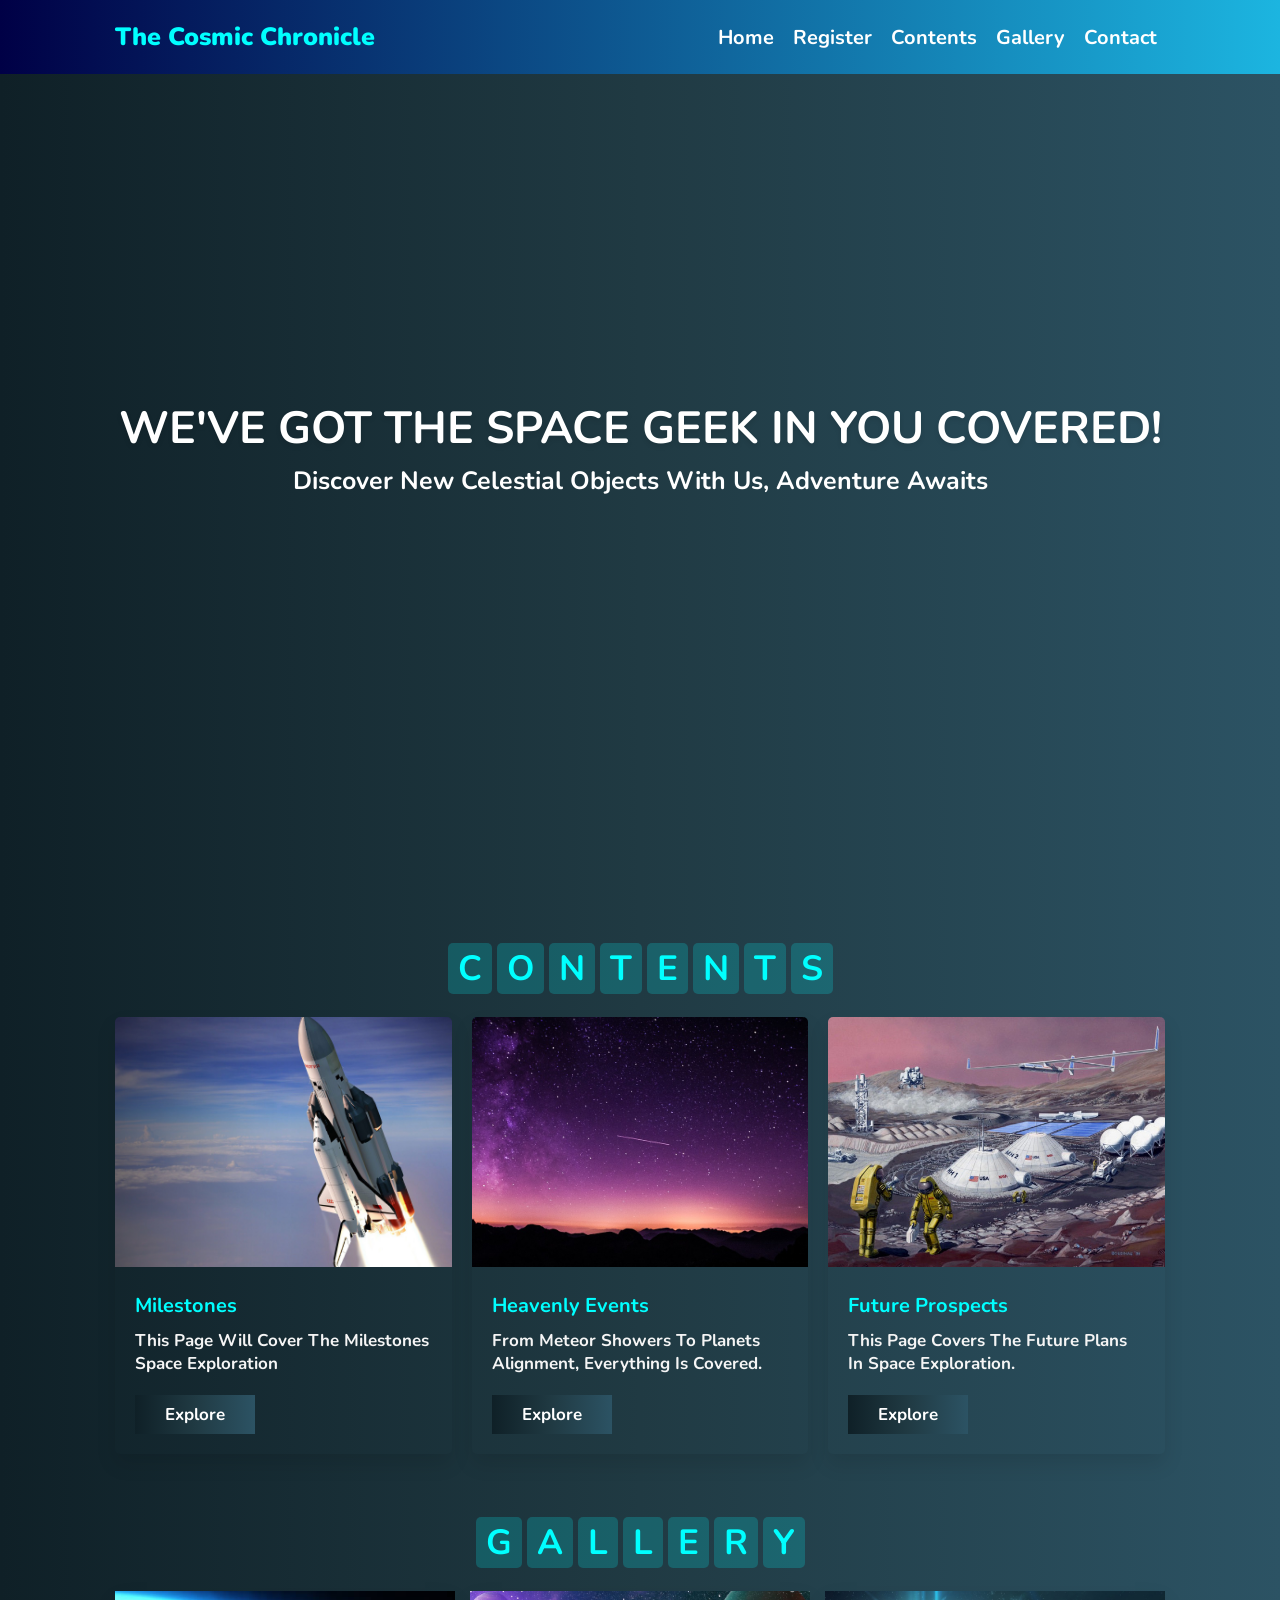
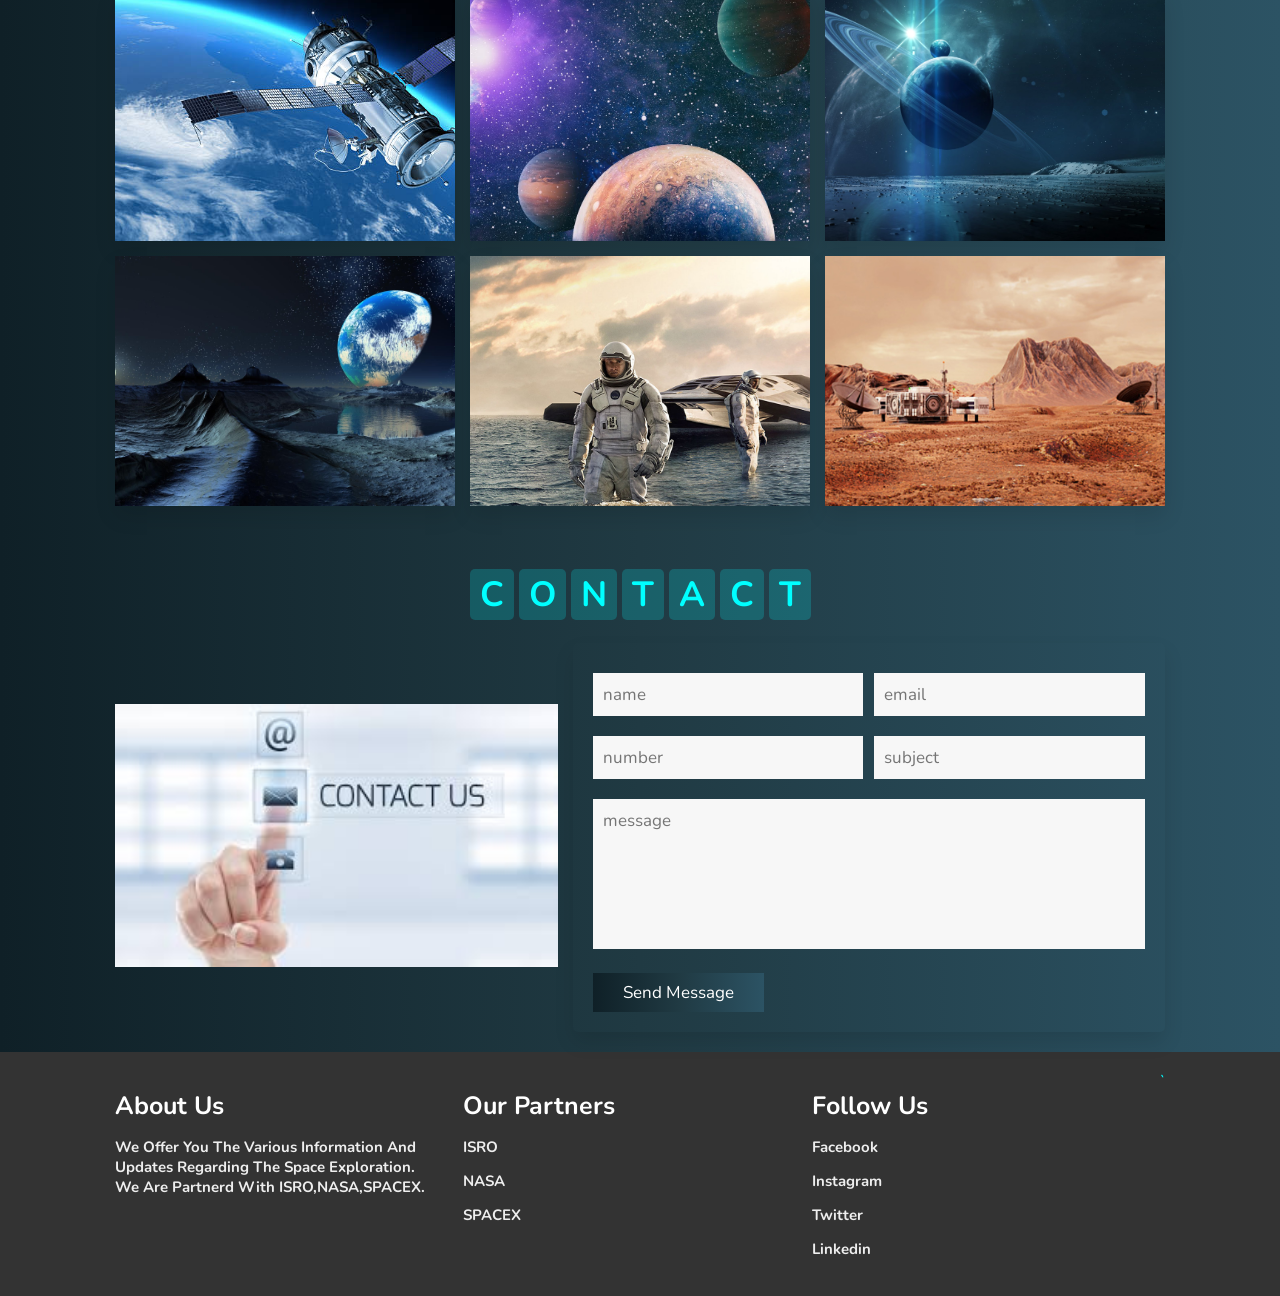
<file: index.html>
<!DOCTYPE html>
<html lang="en">

<head>
    <meta charset="UTF-8">
    <meta name="viewport" content="width=device-width, initial-scale=1.0">
    <title>The Cosmic Chronicle</title>

    <link rel="stylesheet" href="https://cdnjs.cloudflare.com/ajax/libs/font-awesome/5.15.3/css/all.min.css">

    <link rel="stylesheet" href="abhi.css">

</head>
<script>
    function welcome() {
        alert("Welcome to The Cosmic Chronicle");
    }
</script>

<body style="    background: linear-gradient(to right, #0f2027, #203a43, #2c5364);
; color: cyan; font-size: larger; font-weight: bolder;" onload="welcome()">


    <!-- header section starts  -->
    <div class="section">


        <div class="video-container">
            <div class="color-overlay">

                <header>

                    <a href="#" class="logo"><span>The Cosmic Chronicle</span></a>

                    <nav class="navbar">
                        <a href="#home" id="home_button">home</a>
                        <a href="Register/register.html" id="register_button">Register</a>
                        <a href="#packages" id="contents_button">contents</a>
                        <a href="#gallery" id="gallery_button">gallery</a>
                        <a href="#contact">contact</a>
                    </nav>

                </header>


                <section class="home" id="home">

                    <div class="content">
                        <h3>We've got the space geek in you covered!</h3>
                        <p>Discover new celestial objects with us, adventure awaits</p>
                    </div>


                    <div class="video-container">
                        <video src="Pexels Videos 1926295.mp4" id="video-slider" loop autoplay muted></video>
                    </div>

                </section>



                <section class="packages" id="packages">

                    <h1 class="heading">
                        <span>c</span>
                        <span>o</span>
                        <span>n</span>
                        <span>t</span>
                        <span>e</span>
                        <span>n</span>
                        <span>t</span>
                        <span>s</span>
                    </h1>

                    <div class="box-container">

                        <div class="box">
                            <img src="Images/image1.jpg" alt="">
                            <div class="content">
                                <h3> Milestones </h3>
                                <p> This page will cover the milestones space exploration</p>

                                <a href="milestones/Milestones/index.html" class="btn">Explore</a>
                            </div>
                        </div>

                        <div class="box">
                            <img src="Images/image2.jpg" alt="">
                            <div class="content">
                                <h3> Heavenly Events </h3>
                                <p>From meteor showers to planets alignment, everything is covered.</p>
                                <a href="mukesh 1/mukesh 1/code.html"class="btn">Explore</a>
                            </div>
                        </div>


                        <div class="box">
                            <img src="Images/image3.jpg" alt="">
                            <div class="content">
                                <h3> Future Prospects </h3>
                                <p>This page covers the future plans in space exploration.</p>
                                <a href="Desktop (1)/2.html" class="btn">Explore</a>
                            </div>
                        </div>


                    </div>

                </section>

                <section class="gallery" id="gallery">

                    <h1 class="heading">
                        <span>g</span>
                        <span>a</span>
                        <span>l</span>
                        <span>l</span>
                        <span>e</span>
                        <span>r</span>
                        <span>y</span>
                    </h1>

                    <div class="box-container">

                        <div class="box">
                            <img src="Images/img1.jpg" alt="">
                            <div class="content">

                            </div>
                        </div>
                        <div class="box">
                            <img src="Images/img2.jpg" alt="">
                            <div class="content">
                            </div>
                        </div>
                        <div class="box">
                            <img src="Images/img3.jpg" alt="">
                            <div class="content">
                            </div>
                        </div>
                        <div class="box">
                            <img src="Images/bg1.jpg" alt="">
                            <div class="content">
                            </div>
                        </div>
                        <div class="box">
                            <img src="Images/bg2.jpg" alt="">
                            <div class="content">
                            </div>
                        </div>
                        <div class="box">
                            <img src="Images/bg3.jpg" alt="">
                            <div class="content">
                            </div>
                        </div>


                    </div>

                </section>


                <section class="contact" id="contact">

                    <h1 class="heading">
                        <span>c</span>
                        <span>o</span>
                        <span>n</span>
                        <span>t</span>
                        <span>a</span>
                        <span>c</span>
                        <span>t</span>
                    </h1>

                    <div class="row">

                        <div class="image">
                            <img src="Images/contact.jfif" alt="">
                        </div>

                        <form action="">
                            <div class="inputBox">
                                <input type="text" placeholder="name">
                                <input type="email" placeholder="email">
                            </div>
                            <div class="inputBox">
                                <input type="number" placeholder="number">
                                <input type="text" placeholder="subject">
                            </div>
                            <textarea placeholder="message" name="" id="" cols="30" rows="10"></textarea>
                            <input type="submit" class="btn" value="send message">
                        </form>

                    </div>

                </section>
            </div>


            <section class="footer">

                <div class="box-container">

                    <div class="box">
                        <h3>about us</h3>
                        <p>We offer you the various information and updates regarding the space exploration.<br> We are partnerd with ISRO,NASA,SPACEX.
                        </p>
                    </div>

                    <div class="box">
                        <h3>Our Partners</h3>
                        <a href="https://www.isro.gov.in/">ISRO</a>
                        <a href="https://www.nasa.gov/">NASA</a>
                        <a href="https://www.spacex.com/">SPACEX</a>
                    </div>
                    <div class="box">
                        <h3>follow us</h3>
                        <a href="#">facebook</a>
                        <a href="#">instagram</a>
                        <a href="#">twitter</a>
                        <a href="#">linkedin</a>
                    </div>`

                </div>
            </section>



</body>

</html>
</file>
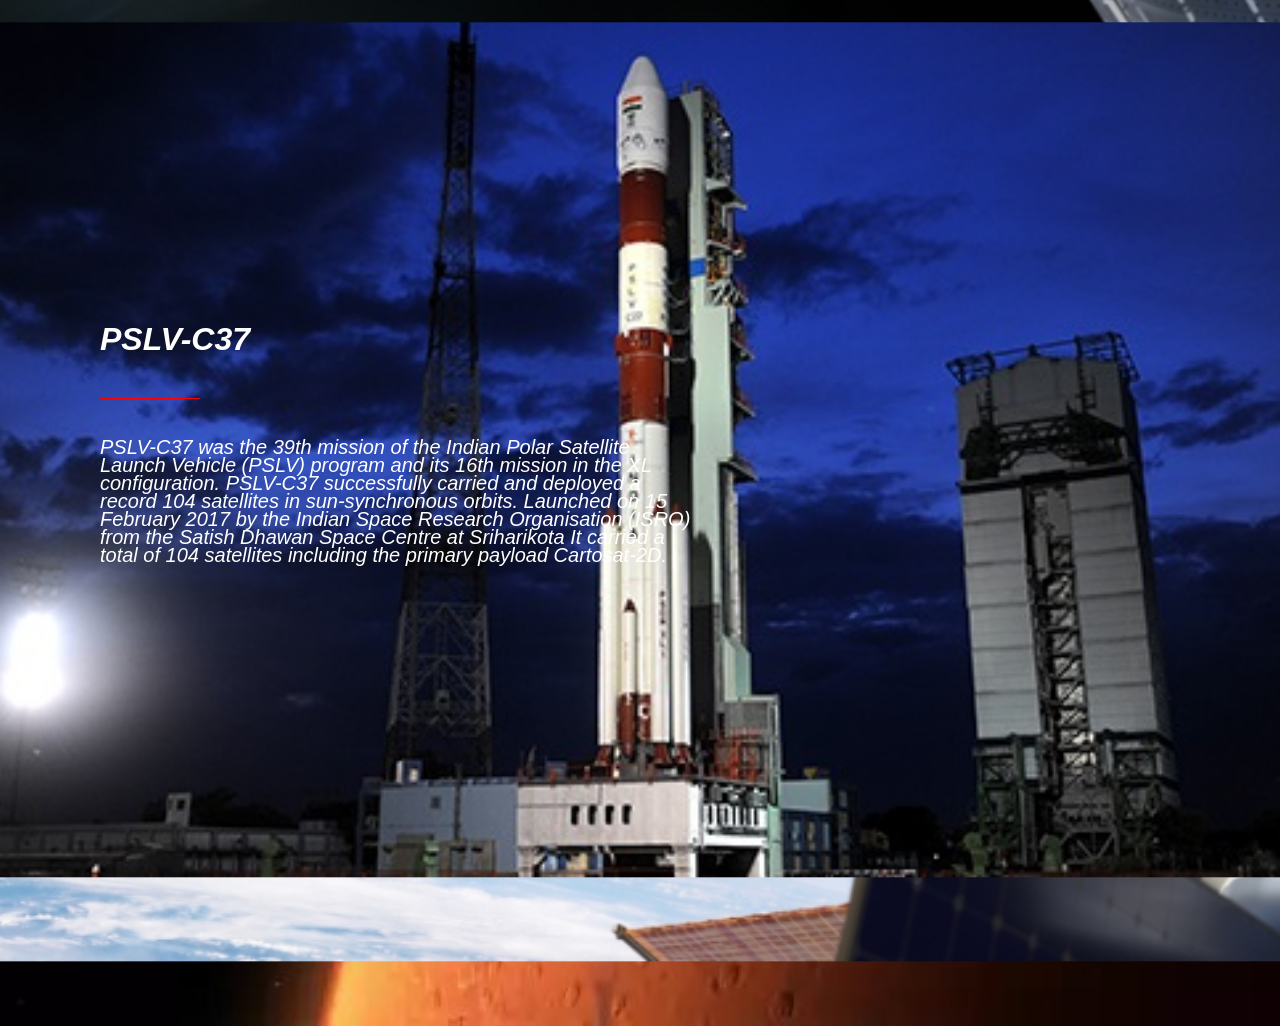
<file: milestones/Milestones/index.html>
<!DOCTYPE html>
<html lang="en">
<head>
    <meta charset="UTF-8">
    <meta http-equiv="X-UA-Compatible" content="IE=edge">
    <meta name="viewport" content="width=device-width, initial-scale=1.0">
    <link rel="stylesheet"   href="style.css">
    <title>SPACE EXPLORATION</title>
</head>
<body>
    <div class="banner1">
        <img src="slide1.jpg">
        <div class="text-box text-box1">
            <h1>International Space Station</h1>
            <span></span>
            <p>The International Space Station(ISS) is a large spacecraft in orbit around Earth.It serves as a home 
                wherevcrews of astronauts and cosmonauts live.The space station is also a unique science laboratory.
                Several nations worked together to build and use the space station. The space station is made of parts
                that were assembled in space by astronauts. It orbits Earth at an average altitude of approximately 250 
                miles.It travels at 17,500 mph.This means it orbits Earth every 90 minutes. NASA is using the space station
                to learn more about living and working in space.</p>
        </div>
    </div>


    <div class="banner2">
        <img src="slide2.jpg">
        <div class="text-box text-box2">
            <h1>Mangalyan</h1>
            <span></span>
            <p>Mangalyaan was India's first interplanetary mission. The indigenously-built space probe has been in the Martian orbit 
               since September 24, 2014. The mission made India the first Asian country, and the fourth in the world after Roscosmos,
               NASA,and the European Space Agency, to get to the planet.China referred to India's successful Mangalyaan as the "Pride of Asia".
               Mangalyaan mission is aimed at studying Martian atmosphere. Its objective is to explore Martian surface features, mineralogy.</p>
        </div>
    </div>


    <div class="banner3">
        <img src="slide3.jpeg">
        <div class="text-box text-box3">
            <h1>SpaceX-Dragon</h1>
            <span></span>
            <p>The SpaceX Dragon, also known as Dragon 1 or Cargo Dragon, was a class of reusable cargo spacecraft developed by SpaceX, 
               an American private space transportation company. Dragon was launched into orbit by the company's Falcon 9 launch vehicle 
               to resupply the International Space Station (ISS). It is now superseded by SpaceX Dragon 2.During its maiden flight in December 2010,
               Dragon became the first commercially built and operated spacecraft to be recovered successfully from orbit.</p>
        </div>
    </div>


    <div class="banner4">
        <img src="slide4.jpg">
        <div class="text-box text-box4">
            <h1>PSLV-C37</h1>
            <span></span>
            <p>PSLV-C37 was the 39th mission of the Indian Polar Satellite Launch Vehicle (PSLV) program and its 16th mission in the XL 
               configuration. PSLV-C37 successfully carried and deployed a record 104 satellites in sun-synchronous orbits. Launched on 
               15 February 2017 by the Indian Space Research Organisation (ISRO) from the Satish Dhawan Space Centre at Sriharikota 
               It carried a total of 104 satellites including the primary payload Cartosat-2D.</p>
        </div>
    </div>
 </body>
</html>
</file>
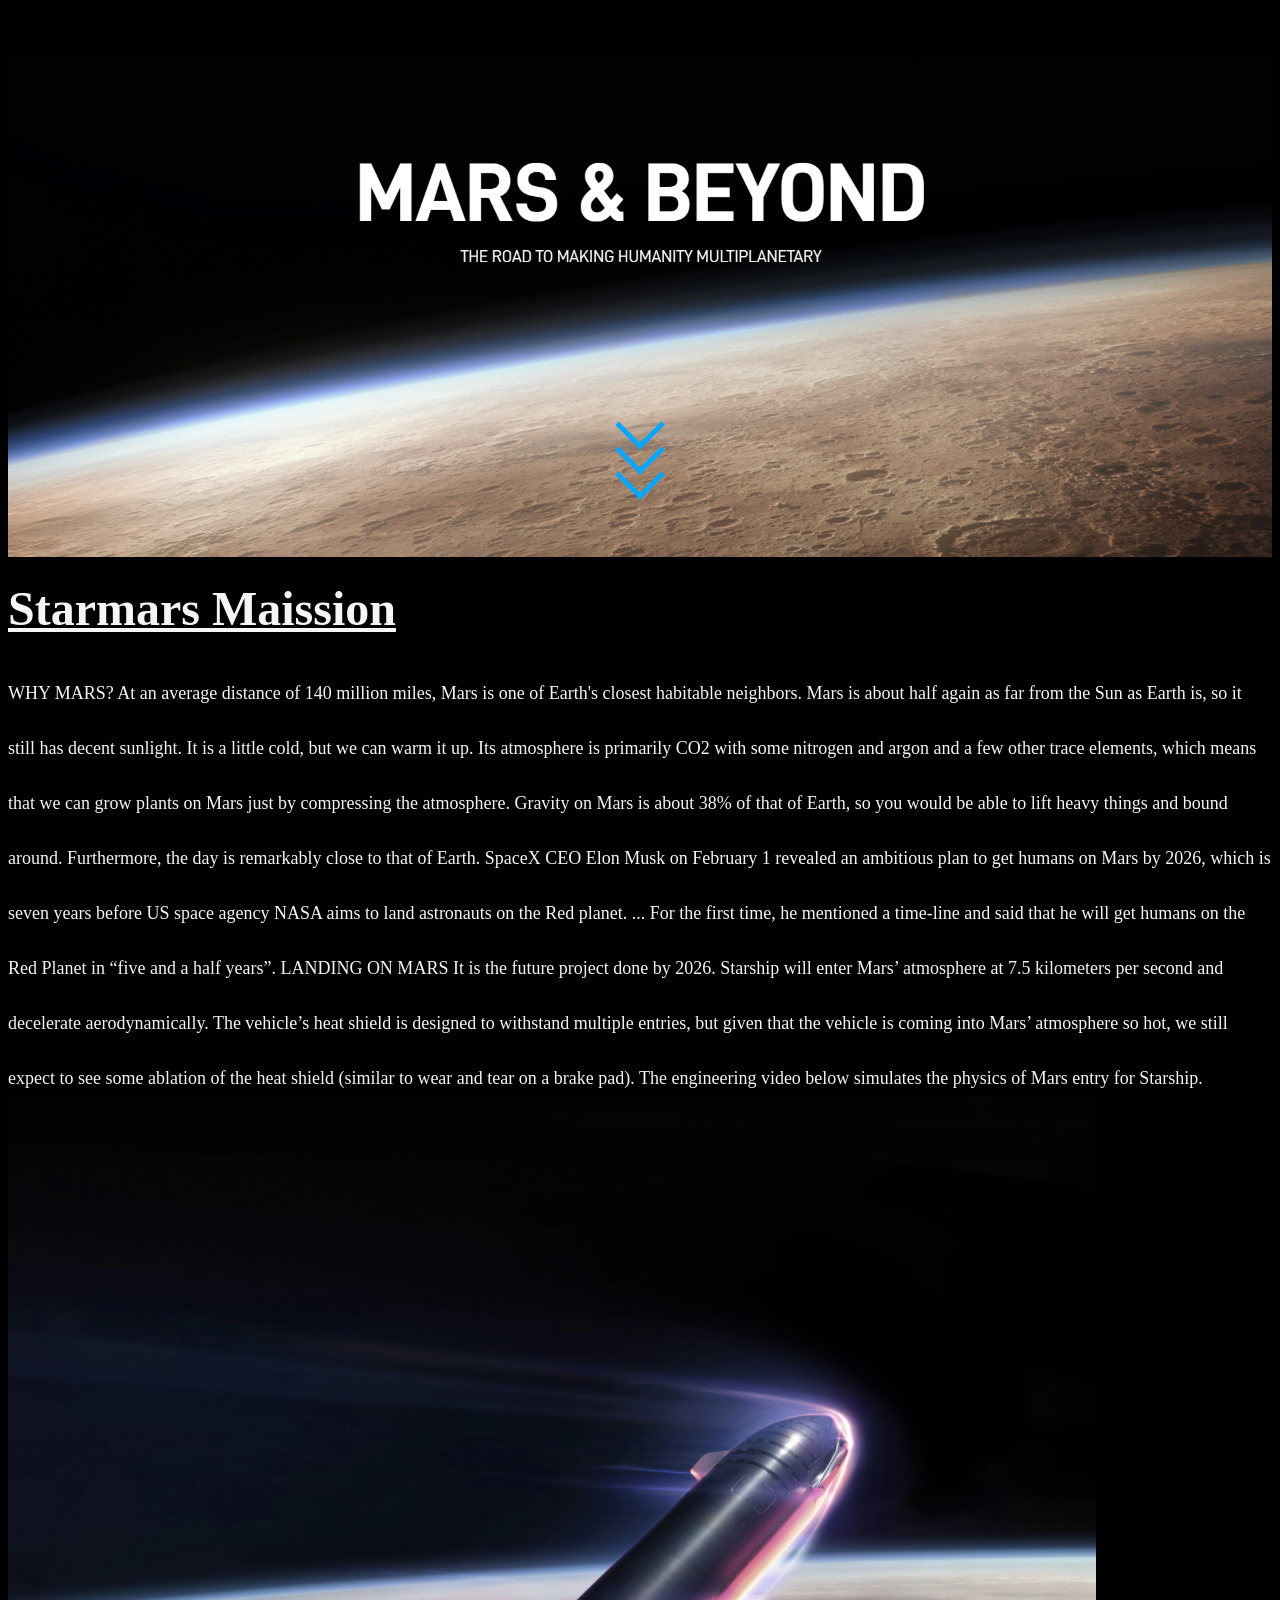
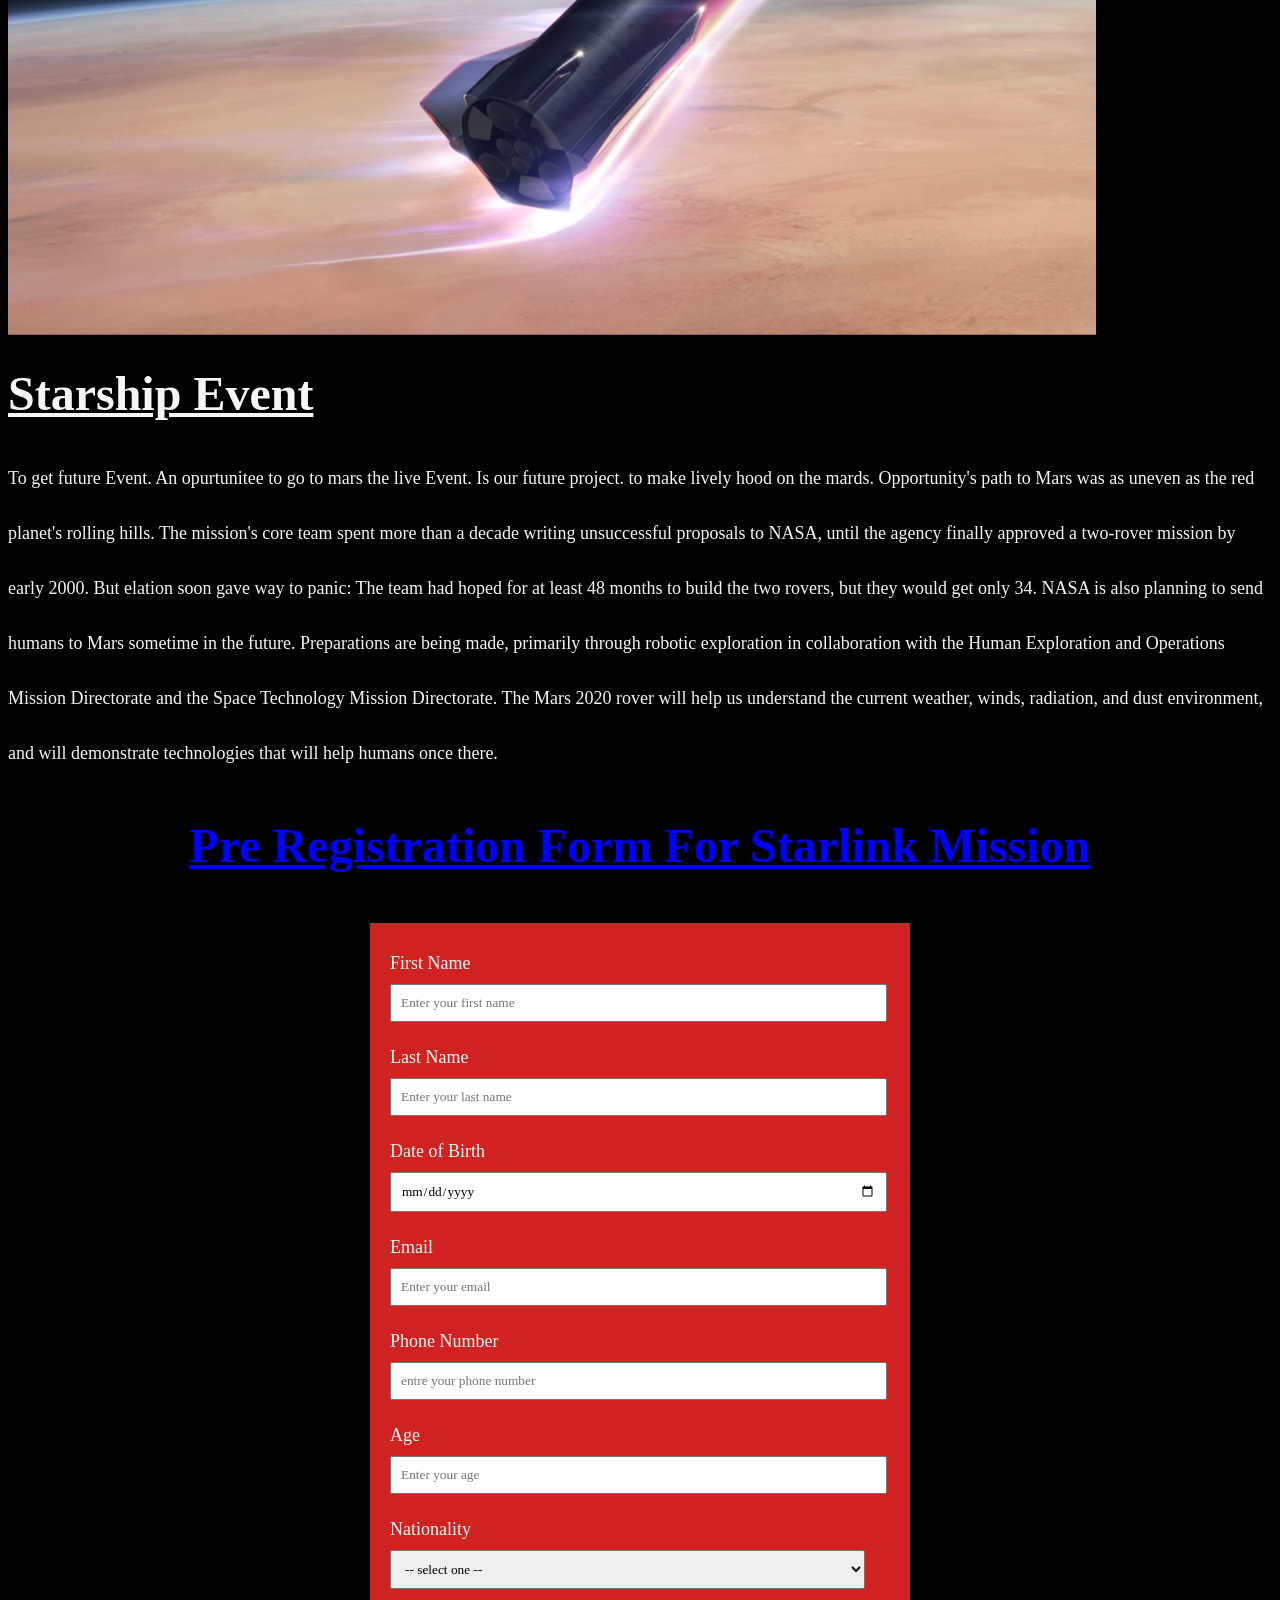
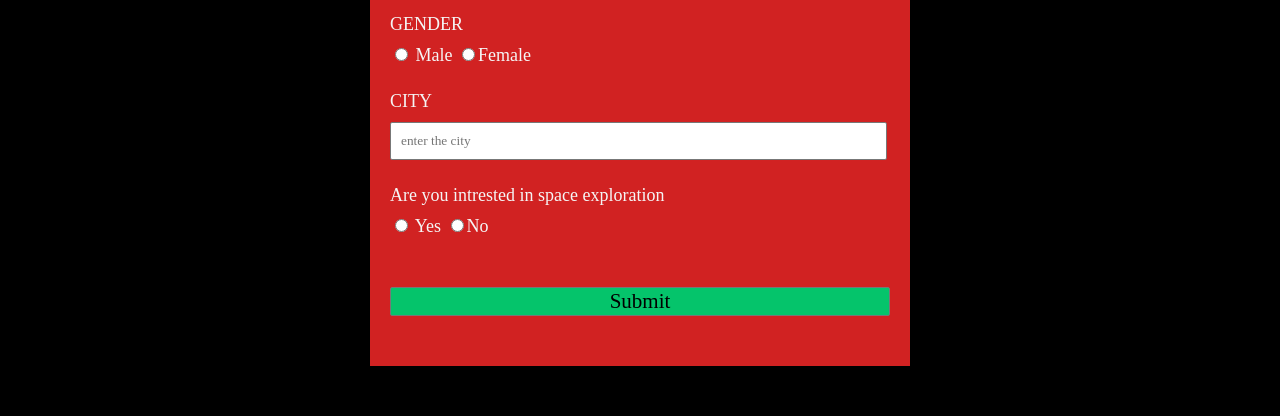
<file: Desktop (1)/2.html>
<!DOCTYPE html>
<html>
<head>
    <link rel="stylesheet" href="4.css">
    <table align="center">
    <style>
body{
    background-color: black;
}

    </style>
    <body>
        
<div class="row">
<div class="clm">
<img src="ma.png" alt="marsz" width="100%" height="100%">

</div>
</div>

<h2>
    <font size =15 style="color: whitesmoke;" align="centre">
        <text align="centre">
  <u>  Starmars Maission</u>
</text>
    </h2>
    <p>
        <font size=4>
            WHY MARS?
            At an average distance of 140 million miles, Mars is one of Earth's closest habitable neighbors.
             Mars is about half again as far from the Sun as Earth is, so it still has decent sunlight. 
             It is a little cold, but we can warm it up. Its atmosphere is primarily CO2 with some nitrogen 
             and argon and a few other trace elements, which means that we can grow plants on Mars just by
              compressing the atmosphere. Gravity on Mars is about 38% of that of Earth, so you would be able
               to lift heavy things and bound around. Furthermore, the day is remarkably close to that of Earth.
               SpaceX CEO Elon Musk on February 1 revealed an ambitious plan to get humans on Mars by 2026, which 
               is seven years before US space agency NASA aims to land astronauts on the Red planet. ... 
               For the first time, he mentioned a time-line and said that he will get humans on the Red Planet 
               in “five and a half years”.


               LANDING ON MARS
It is the future project done by 2026. Starship will enter Mars’ atmosphere at 7.5 kilometers per second and decelerate aerodynamically. The vehicle’s
 heat shield is designed to withstand multiple entries, but given that the vehicle is coming into Mars’ atmosphere
  so hot, we still expect to see some ablation of the heat shield (similar to wear and tear on a brake pad).
   The engineering video below simulates the physics of Mars entry for Starship.
   <img src="spa.png" alt="space">

    </p>
</font>
<h3><U>
Starship Event 

</h3>
</U>
<p><font size=4> To get future Event. An opurtunitee to go to mars the live Event. Is our future project. to make lively hood on the mards.
    Opportunity's path to Mars was as uneven as the red planet's rolling hills. The mission's core team 
    spent more than a decade writing unsuccessful proposals to NASA, until the agency finally approved 
    a two-rover mission by early 2000. But elation soon gave way to panic: The team had hoped for at 
    least 48 months to build the two rovers, but they would get only 34.
    NASA is also planning to send humans to Mars sometime in the future. Preparations are being made, primarily through
     robotic exploration in collaboration with the Human Exploration and Operations Mission Directorate and the Space
      Technology Mission Directorate. The Mars 2020 rover will help us understand the current weather, winds, radiation,
       and dust environment, and will demonstrate technologies that will help humans once there.
</font> </p>
<div class="arrow">
    <span></span>
    <span></span>
    <span></span>

</div>
<div class="indicator">
    <span></span>
    <span></span>
    <span></span>
    <span></span>
     <span></span>
  </div>
</table>
<font size="5px">
<h1 style="color: blue;" align="center" ><u> Pre Registration Form For Starlink Mission </u></h1>
</font>

    </th>
    </tr>
</table>
<font size="4px">
<form id="form">
  
    <!-- Details -->
    <div class="form-control">
        <label for="first name" id="label-first name">
           First Name
        </label>

        <!-- Input Type Text -->
        <input type="text"
               id="first name"
               placeholder="Enter your first name" />
    </div>
    <div class="form-control">
        <label for="last name" id="label-last name">
           Last Name
        </label>

        <!-- Input Type Text -->
        <input type="text"
               id="last name"
               placeholder="Enter your last name" />
    </div>
    <div class="form-control">
        <label for="birthaday" id="birthday">
            Date of Birth
        </label>
        <input type="date" id="birthday" placeholder="dd/mm/yy"/>
    </div>
   
    <div class="form-control">
        <label for="email" id="label-email">
            Email
        </label>

        <!-- Input Type Email-->
        <input type="email"
               id="email"
               placeholder="Enter your email" />
    </div>
    <div class="form-control">
        <label for="phone number" id="label- phone number">
            Phone Number
        </label>
        <!--Input type phone number-->
        <input type="phone number"
        id="phone number"
        placeholder="entre your phone number"/>
    </div>
   
    <div class="form-control">
        <label for="age" id="label-age">
            Age
        </label>

        <!-- Input Type Text -->
        <input type="text"
               id="age"
               placeholder="Enter your age" />
    </div>
    <div class="form-control">
        <label for="Nationality" id="label-nationality">
             Nationality
        </label> 
        <select name="nationality">
            <option value="">-- select one --</option>
            <option value="afghan">Afghan</option>
            <option value="albanian">Albanian</option>
            <option value="algerian">Algerian</option>
            <option value="american">American</option>
            <option value="andorran">Andorran</option>
            <option value="angolan">Angolan</option>
            <option value="antiguans">Antiguans</option>
            <option value="argentinean">Argentinean</option>
            <option value="armenian">Armenian</option>
            <option value="australian">Australian</option>
            <option value="austrian">Austrian</option>
            <option value="azerbaijani">Azerbaijani</option>
            <option value="bahamian">Bahamian</option>
            <option value="bahraini">Bahraini</option>
            <option value="bangladeshi">Bangladeshi</option>
            <option value="barbadian">Barbadian</option>
            <option value="barbudans">Barbudans</option>
            <option value="batswana">Batswana</option>
            <option value="belarusian">Belarusian</option>
            <option value="belgian">Belgian</option>
            <option value="belizean">Belizean</option>
            <option value="beninese">Beninese</option>
            <option value="bhutanese">Bhutanese</option>
            <option value="bolivian">Bolivian</option>
            <option value="bosnian">Bosnian</option>
            <option value="brazilian">Brazilian</option>
            <option value="british">British</option>
            <option value="bruneian">Bruneian</option>
            <option value="bulgarian">Bulgarian</option>
            <option value="burkinabe">Burkinabe</option>
            <option value="burmese">Burmese</option>
            <option value="burundian">Burundian</option>
            <option value="cambodian">Cambodian</option>
            <option value="cameroonian">Cameroonian</option>
            <option value="canadian">Canadian</option>
            <option value="cape verdean">Cape Verdean</option>
            <option value="central african">Central African</option>
            <option value="chadian">Chadian</option>
            <option value="chilean">Chilean</option>
            <option value="chinese">Chinese</option>
            <option value="colombian">Colombian</option>
            <option value="comoran">Comoran</option>
            <option value="congolese">Congolese</option>
            <option value="costa rican">Costa Rican</option>
            <option value="croatian">Croatian</option>
            <option value="cuban">Cuban</option>
            <option value="cypriot">Cypriot</option>
            <option value="czech">Czech</option>
            <option value="danish">Danish</option>
            <option value="djibouti">Djibouti</option>
            <option value="dominican">Dominican</option>
            <option value="dutch">Dutch</option>
            <option value="east timorese">East Timorese</option>
            <option value="ecuadorean">Ecuadorean</option>
            <option value="egyptian">Egyptian</option>
            <option value="emirian">Emirian</option>
            <option value="equatorial guinean">Equatorial Guinean</option>
            <option value="eritrean">Eritrean</option>
            <option value="estonian">Estonian</option>
            <option value="ethiopian">Ethiopian</option>
            <option value="fijian">Fijian</option>
            <option value="filipino">Filipino</option>
            <option value="finnish">Finnish</option>
            <option value="french">French</option>
            <option value="gabonese">Gabonese</option>
            <option value="gambian">Gambian</option>
            <option value="georgian">Georgian</option>
            <option value="german">German</option>
            <option value="ghanaian">Ghanaian</option>
            <option value="greek">Greek</option>
            <option value="grenadian">Grenadian</option>
            <option value="guatemalan">Guatemalan</option>
            <option value="guinea-bissauan">Guinea-Bissauan</option>
            <option value="guinean">Guinean</option>
            <option value="guyanese">Guyanese</option>
            <option value="haitian">Haitian</option>
            <option value="herzegovinian">Herzegovinian</option>
            <option value="honduran">Honduran</option>
            <option value="hungarian">Hungarian</option>
            <option value="icelander">Icelander</option>
            <option value="indian">Indian</option>
            <option value="indonesian">Indonesian</option>
            <option value="iranian">Iranian</option>
            <option value="iraqi">Iraqi</option>
            <option value="irish">Irish</option>
            <option value="israeli">Israeli</option>
            <option value="italian">Italian</option>
            <option value="ivorian">Ivorian</option>
            <option value="jamaican">Jamaican</option>
            <option value="japanese">Japanese</option>
            <option value="jordanian">Jordanian</option>
            <option value="kazakhstani">Kazakhstani</option>
            <option value="kenyan">Kenyan</option>
            <option value="kittian and nevisian">Kittian and Nevisian</option>
            <option value="kuwaiti">Kuwaiti</option>
            <option value="kyrgyz">Kyrgyz</option>
            <option value="laotian">Laotian</option>
            <option value="latvian">Latvian</option>
            <option value="lebanese">Lebanese</option>
            <option value="liberian">Liberian</option>
            <option value="libyan">Libyan</option>
            <option value="liechtensteiner">Liechtensteiner</option>
            <option value="lithuanian">Lithuanian</option>
            <option value="luxembourger">Luxembourger</option>
            <option value="macedonian">Macedonian</option>
            <option value="malagasy">Malagasy</option>
            <option value="malawian">Malawian</option>
            <option value="malaysian">Malaysian</option>
            <option value="maldivan">Maldivan</option>
            <option value="malian">Malian</option>
            <option value="maltese">Maltese</option>
            <option value="marshallese">Marshallese</option>
            <option value="mauritanian">Mauritanian</option>
            <option value="mauritian">Mauritian</option>
            <option value="mexican">Mexican</option>
            <option value="micronesian">Micronesian</option>
            <option value="moldovan">Moldovan</option>
            <option value="monacan">Monacan</option>
            <option value="mongolian">Mongolian</option>
            <option value="moroccan">Moroccan</option>
            <option value="mosotho">Mosotho</option>
            <option value="motswana">Motswana</option>
            <option value="mozambican">Mozambican</option>
            <option value="namibian">Namibian</option>
            <option value="nauruan">Nauruan</option>
            <option value="nepalese">Nepalese</option>
            <option value="new zealander">New Zealander</option>
            <option value="ni-vanuatu">Ni-Vanuatu</option>
            <option value="nicaraguan">Nicaraguan</option>
            <option value="nigerien">Nigerien</option>
            <option value="north korean">North Korean</option>
            <option value="northern irish">Northern Irish</option>
            <option value="norwegian">Norwegian</option>
            <option value="omani">Omani</option>
            <option value="pakistani">Pakistani</option>
            <option value="palauan">Palauan</option>
            <option value="panamanian">Panamanian</option>
            <option value="papua new guinean">Papua New Guinean</option>
            <option value="paraguayan">Paraguayan</option>
            <option value="peruvian">Peruvian</option>
            <option value="polish">Polish</option>
            <option value="portuguese">Portuguese</option>
            <option value="qatari">Qatari</option>
            <option value="romanian">Romanian</option>
            <option value="russian">Russian</option>
            <option value="rwandan">Rwandan</option>
            <option value="saint lucian">Saint Lucian</option>
            <option value="salvadoran">Salvadoran</option>
            <option value="samoan">Samoan</option>
            <option value="san marinese">San Marinese</option>
            <option value="sao tomean">Sao Tomean</option>
            <option value="saudi">Saudi</option>
            <option value="scottish">Scottish</option>
            <option value="senegalese">Senegalese</option>
            <option value="serbian">Serbian</option>
            <option value="seychellois">Seychellois</option>
            <option value="sierra leonean">Sierra Leonean</option>
            <option value="singaporean">Singaporean</option>
            <option value="slovakian">Slovakian</option>
            <option value="slovenian">Slovenian</option>
            <option value="solomon islander">Solomon Islander</option>
            <option value="somali">Somali</option>
            <option value="south african">South African</option>
            <option value="south korean">South Korean</option>
            <option value="spanish">Spanish</option>
            <option value="sri lankan">Sri Lankan</option>
            <option value="sudanese">Sudanese</option>
            <option value="surinamer">Surinamer</option>
            <option value="swazi">Swazi</option>
            <option value="swedish">Swedish</option>
            <option value="swiss">Swiss</option>
            <option value="syrian">Syrian</option>
            <option value="taiwanese">Taiwanese</option>
            <option value="tajik">Tajik</option>
            <option value="tanzanian">Tanzanian</option>
            <option value="thai">Thai</option>
            <option value="togolese">Togolese</option>
            <option value="tongan">Tongan</option>
            <option value="trinidadian or tobagonian">Trinidadian or Tobagonian</option>
            <option value="tunisian">Tunisian</option>
            <option value="turkish">Turkish</option>
            <option value="tuvaluan">Tuvaluan</option>
            <option value="ugandan">Ugandan</option>
            <option value="ukrainian">Ukrainian</option>
            <option value="uruguayan">Uruguayan</option>
            <option value="uzbekistani">Uzbekistani</option>
            <option value="venezuelan">Venezuelan</option>
            <option value="vietnamese">Vietnamese</option>
            <option value="welsh">Welsh</option>
            <option value="yemenite">Yemenite</option>
            <option value="zambian">Zambian</option>
            <option value="zimbabwean">Zimbabwean</option>
          </select>
    </div>
    <div class="form-control">
        <label for="gender" id="gender">
            GENDER
        </label>
            <input type="radio" name="gender" id="male" label for="male"> Male
    </label>
<input type="radio" name="gender" id="female" label for="female">Female
</label>
    </div>
 

    <div class="form-control">
        <label for="city" id="label-city">
            CITY
        </label>
        <input type="city"
        id="city"
        placeholder="enter the city">
        </div>
        <div class="form-control">
            <label for="gender" id="gender">
            Are you intrested in space exploration
            </label>
                <input type="radio" name="gender" id="yes" label for="yes"> Yes
        </label>
    <input type="radio" name="gender" id="No" label for="No">No
    </label>
        </div>

    <!-- Multi-line Text Input Control -->
    <button type="submit" value="submit">
        Submit
    </button>
</form>
</font>


    </body>
</head>
</html>
</file>
<file: abhi.css>
@import url('https://fonts.googleapis.com/css2?family=Nunito:wght@200;300;400;600;700&display=swap');
:root {
    --orange: #ffa500;
}

* {
    font-family: 'Nunito', sans-serif;
    margin: 0;
    padding: 0;
    box-sizing: border-box;
    text-transform: capitalize;
    outline: none;
    border: none;
    text-decoration: none;
    transition: all .2s linear;
}

*::selection {
    background: var(--orange);
    color: #fff;
}

html {
    font-size: 62.5%;
    overflow-x: hidden;
    scroll-padding-top: 6rem;
    scroll-behavior: smooth;
}

section {
    padding: 2rem 9%;
}

.heading {
    text-align: center;
    padding: 2.5rem 0
}

.heading span {
    font-size: 3.5rem;
    background: rgba(0, 247, 255, 0.2);
    color: var(--white);
    border-radius: .5rem;
    padding: .2rem 1rem;
}

.heading span.space {
    background: none;
}

.btn {
    display: inline-block;
    margin-top: 1rem;
    background: linear-gradient(to right, #0f2027, #203a43, #2c5364);
    color: #fff;
    padding: .8rem 3rem;
    cursor: pointer;
    font-size: 1.7rem;
}

.btn:hover {
    background: rgba(255, 165, 0, .2);
    color: var(--orange);
}

header {
    position: fixed;
    top: 0;
    left: 0;
    right: 0;
    background: linear-gradient(to right, #000046, #1cb5e0);
    z-index: 1000;
    display: flex;
    align-items: center;
    justify-content: space-between;
    padding: 2rem 9%;
}

header .logo {
    font-size: 2.5rem;
    font-weight: bolder;
    color: #fff;
    text-transform: uppercase;
}

header .logo span {
    color: cyan;
}

header .navbar a {
    color: #fff;
    font-size: 2rem;
    margin: 0 .8rem;
}

header .navbar a:hover {
    color: var(--orange);
}

#menu-bar {
    color: #fff;
    border: .1rem solid #fff;
    border-radius: .5rem;
    font-size: 3rem;
    padding: .5rem 1.2rem;
    cursor: pointer;
    display: none;
}

.home {
    min-height: 100vh;
    display: flex;
    align-items: center;
    justify-content: center;
    flex-flow: column;
    position: relative;
    z-index: 0;
}

.home .content {
    text-align: center;
}

.home .content h3 {
    font-size: 4.5rem;
    color: #fff;
    text-transform: uppercase;
    text-shadow: 0 .3rem .5rem rgba(0, 0, 0, .1);
}

.home .content p {
    font-size: 2.5rem;
    color: #fff;
    padding: .5rem 0;
}

.home .video-container video {
    position: absolute;
    top: 0;
    left: 0;
    z-index: -1;
    height: 100%;
    width: 100%;
    object-fit: cover;
}

.packages .box-container {
    display: flex;
    color: cyan;
    font-weight: bold;
    font-size: larger;
    flex-wrap: wrap;
    gap: 2rem;
}

.packages .box-container .box {
    flex: 1 1 30rem;
    border-radius: .5rem;
    overflow: hidden;
    box-shadow: 0 1rem 2rem rgba(0, 0, 0, .1);
}

.packages .box-container .box img {
    height: 25rem;
    width: 100%;
    object-fit: cover;
}

.packages .box-container .box .content {
    padding: 2rem;
}

.packages .box-container .box .content h3 {
    font-size: 2rem;
    color: cyan;
}

.packages .box-container .box .content h3 i {
    color: greenyellow;
}

.packages .box-container .box .content p {
    font-size: 1.7rem;
    color: whitesmoke;
    padding: 1rem 0;
}

.packages .box-container .box .content .price {
    font-size: 2rem;
    color: #333;
    padding-top: 1rem;
}

.packages .box-container .box .content .price span {
    color: #666;
    font-size: 1.5rem;
    text-decoration: line-through;
}

.gallery .box-container {
    display: flex;
    flex-wrap: wrap;
    gap: 1.5rem;
}

.gallery .box-container .box {
    overflow: hidden;
    box-shadow: 0 1rem 2rem rgba(0, 0, 0, .1);
    flex: 1 1 30rem;
    height: 25rem;
    position: relative;
}

.gallery .box-container .box img {
    height: 100%;
    width: 100%;
    object-fit: cover;
}

.gallery .box-container .box .content {
    position: absolute;
    top: -100%;
    left: 0;
    height: 100%;
    width: 100%;
    text-align: center;
    background: rgba(0, 0, 0, .7);
    padding: 2rem;
    padding-top: 5rem;
}

.contact .row {
    display: flex;
    flex-wrap: wrap;
    gap: 1.5rem;
    align-items: center;
}

.contact .row .image {
    flex: 1 1 35rem;
}

.contact .row .image img {
    width: 100%;
}

.contact .row form {
    flex: 1 1 50rem;
    padding: 2rem;
    box-shadow: 0 1rem 2rem rgba(0, 0, 0, .1);
    border-radius: .5rem;
}

.contact .row form .inputBox {
    display: flex;
    flex-wrap: wrap;
    justify-content: space-between;
}

.contact .row form .inputBox input,
.contact .row form textarea {
    width: 49%;
    margin: 1rem 0;
    padding: 1rem;
    font-size: 1.7rem;
    color: #333;
    background: #f7f7f7;
    text-transform: none;
}

.contact .row form textarea {
    height: 15rem;
    resize: none;
    width: 100%;
}

.brand-container {
    text-align: center;
}

.footer {
    background: #333;
}

.footer .box-container {
    display: flex;
    flex-wrap: wrap;
    gap: 1.5rem;
}

.footer .box-container .box {
    padding: 1rem 0;
    flex: 1 1 25rem;
}

.footer .box-container .box h3 {
    font-size: 2.5rem;
    padding: .7rem 0;
    color: #fff;
}

.footer .box-container .box p {
    font-size: 1.5rem;
    padding: .7rem 0;
    color: #eee;
}

.footer .box-container .box a {
    display: block;
    font-size: 1.5rem;
    padding: .7rem 0;
    color: #eee;
}

.footer .box-container .box a:hover {
    color: var(--orange);
    text-decoration: underline;
}

.footer .credit {
    text-align: center;
    padding: 2rem 1rem;
    margin-top: 1rem;
    font-size: 2rem;
    font-weight: normal;
    color: #fff;
    border-top: .1rem solid rgba(255, 255, 255, .2);
}

.footer .credit span {
    color: var(--orange);
}
</file>
<file: milestones/Milestones/style.css>
body
{
    padding: 0;
    margin: 0;
    font-family: sans-serif;
    font-style: italic;
    overflow: hidden;
}
.banner1,.banner2,.banner3,.banner4{
    height: 100vh;
    width: 100%;
    position: absolute;
    left: 0;
    top: 0;
}
img{
    width: 120%;
    position: absolute;
    left: 50%;
    top: 50%;
    transform: translate(-50%,-50%);
    animation: zoom-out 3s linear infinite;
}
@keyframes zoom-out{
    100%{
        width: 100%;
    }
}
.text-box{
    width: 600px;
    position: absolute;
    top: 200px;
    left: 100px;
    color: #fff;
    animation: textup 12s linear infinite;
    transform: translateY(100px);
}
.text-box h1{
    margin-bottom: 40px;
}
.text-box p{
    font-size: 20px;
    line-height: 18px;
    margin-top: 80px;
}
.text-box span{
    background: red;
    height: 1px;
    width: 100px;
    position: absolute;
    left: 0;
}
.banner1{
    animation: slide1 12s linear infinite;
}
.banner2{
    animation: slide2 12s linear infinite;
}
.banner3{
    animation: slide3 12s linear infinite;
}
.banner4{
    animation: slide4 12s linear infinite;
}
@keyframes slide1{
    0%{
        visibility: visible;
    }
    25%{
        visibility: hidden;
    }
    50%{
        visibility: hidden;
    }
    75%{
        visibility: hidden;
    }
    100%{
        visibility: visible;
    }
}
@keyframes slide2{
    0%{
        visibility: hidden;
    }
    25%{
        visibility: hidden;
    }
    50%{
        visibility: visible;
    }
    75%{
        visibility: hidden;
    }
    100%{
        visibility: hidden;
    }
}
@keyframes slide3{
    0%{
        visibility: hidden;
    }
    25%{
        visibility: hidden;
    }
    50%{
        visibility: hidden;
    }
    75%{
        visibility: visible;
    }
    100%{
        visibility: hidden;
    }
}
@keyframes slide4{
    0%{
        visibility: hidden;
    }
    25%{
        visibility: hidden;
    }
    50%{
        visibility: hidden;
    }
    75%{
        visibility: hidden;
    }
    100%{
        visibility: visible;
    }
}
@keyframes textup{
    10%{
        transform: translateY(0px);
    }
    100%{transform: translateY(0px);
    }
}
.text-box1{
    animation-delay: 0s;
}
.text-box2{
    animation-delay: 3s;
}
.text-box3{
    animation-delay: 6s;
}
.text-box4{
    animation-delay: 9s;
}
</file>
<file: Desktop (1)/4.css>
.back-ground{
    background-color: black;
}

Font, Alignment */ 
body {
    background-color: rgb(80, 121, 255);           
    font-family: Verdana;
    text-align: center;
}

/* Styling the Form (Color, Padding, Shadow) */
form {
    background-color: rgb(209, 34, 34);
    max-width: 500px;
    margin: 50px auto;
    padding: 30px 20px;
    box-shadow: 2px 5px 10px rgba(0, 0, 0, 0.5);
}

/* Styling form-control Class */
.form-control {
    text-align: left;
    margin-bottom: 25px;
}

/* Styling form-control Label */ 
.form-control label {
    display: block;
    margin-bottom: 10px;
}

/* Styling form-control input, 
select, textarea */
.form-control input,
.form-control select,
.form-control textarea {
    border: 1px solid #777;
    border-radius: 2px;
    font-family: inherit;
    padding: 10px;
    display: block;
    width: 95%;
}

/* Styling form-control Radio 
button and Checkbox */
.form-control input[type="radio"],
.form-control input[type="checkbox"] {
    display: inline-block;
    width: auto;
}

/* Styling Button */
button {
    background-color: #05c46b;
    border: 1px solid #777;
    border-radius: 2px;
    font-family: inherit;
    font-size: 21px;
    display: block;
    width: 100%;
    margin-top: 50px;
    margin-bottom: 20px;
}
.arrow{
    position: absolute;
    top: 50%;
    left: 50%;
    transform: translate(-50%,-50%);
}
.arrow span{
    display: block;
    width: 30px;
    height: 30px;
    border-bottom: 5px solid #06A8FF;
    border-right: 5px solid #06A8FF;
    transform: rotate(45deg);
    margin: -10px;
    animation: animate 2s infinite;
}
.arrow span:nth-child(2){
    animation-delay: -0.2s;
}
.arrow span:nth-child(3){
    animation-delay: -0.4s;
}
@keyframes animate {
    0%{
        opacity: 0;
        transform: rotate(45deg) translate(-20px,-20px);
    }
    50%{
        opacity: 1;
    }
    100%{
        opacity: 0;
        transform: rotate(45deg) translate(20px,20px);
    }
}
</file>
